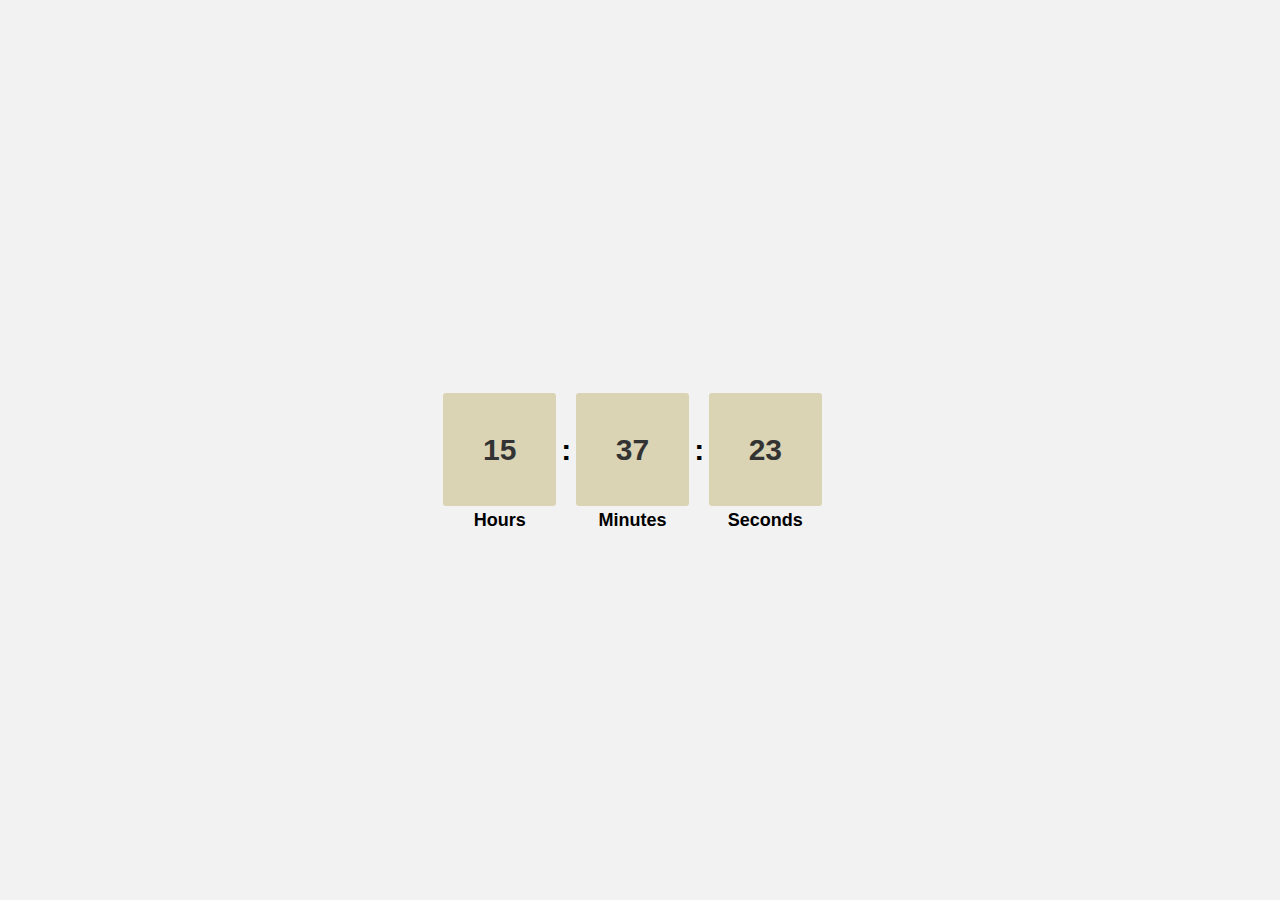
<file: clock/index.html>
<!DOCTYPE html>
<html lang="en">
<head>
    <meta charset="UTF-8">
    <meta name="viewport" content="width=device-width, initial-scale=1.0">
    <title>Clock</title>
    <link rel="stylesheet" href="style.css">
</head>
<body>
    <div id="clock">
        <span class="hours" data-hold="Hours"></span>
        <span class="minutes" data-hold="Minutes"></span>
        <span class="seconds" data-hold="Seconds"></span>
    </div>
    <script src="app.js"></script>
</body>
</html>
</file>
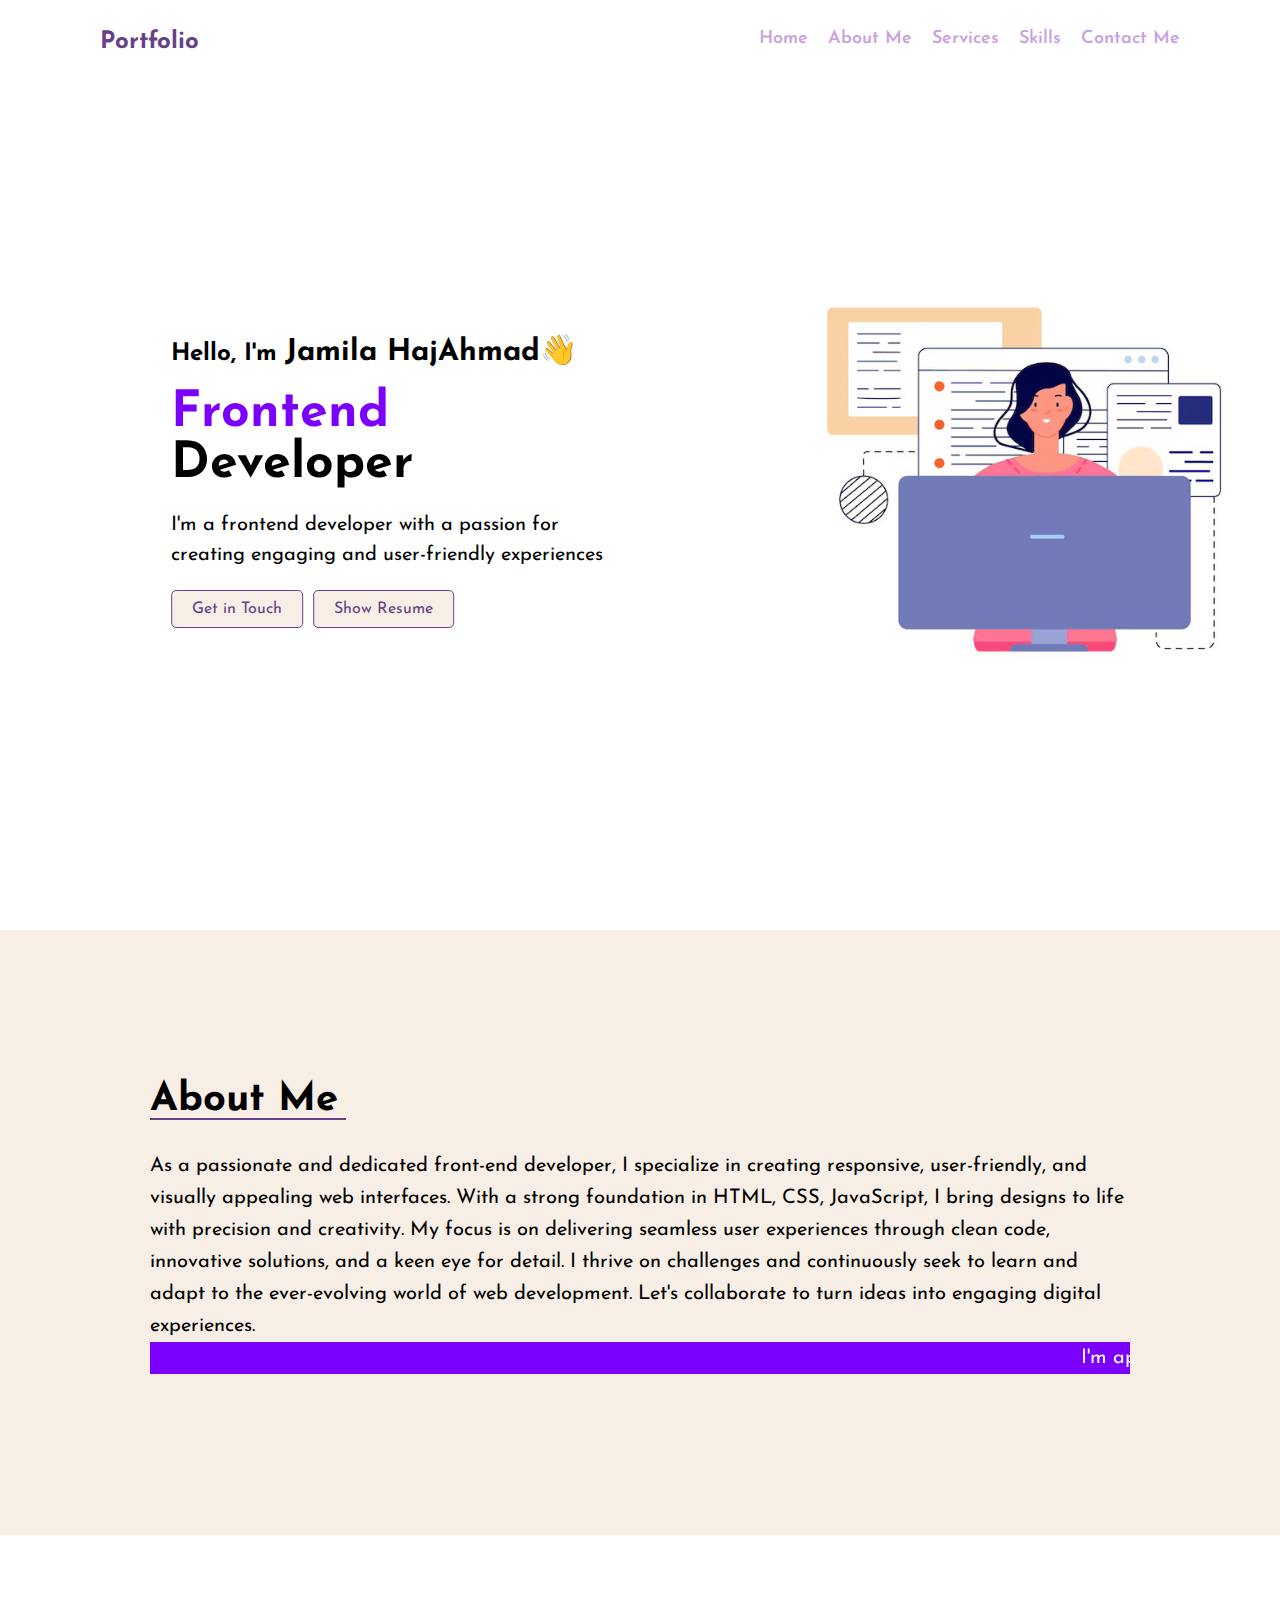
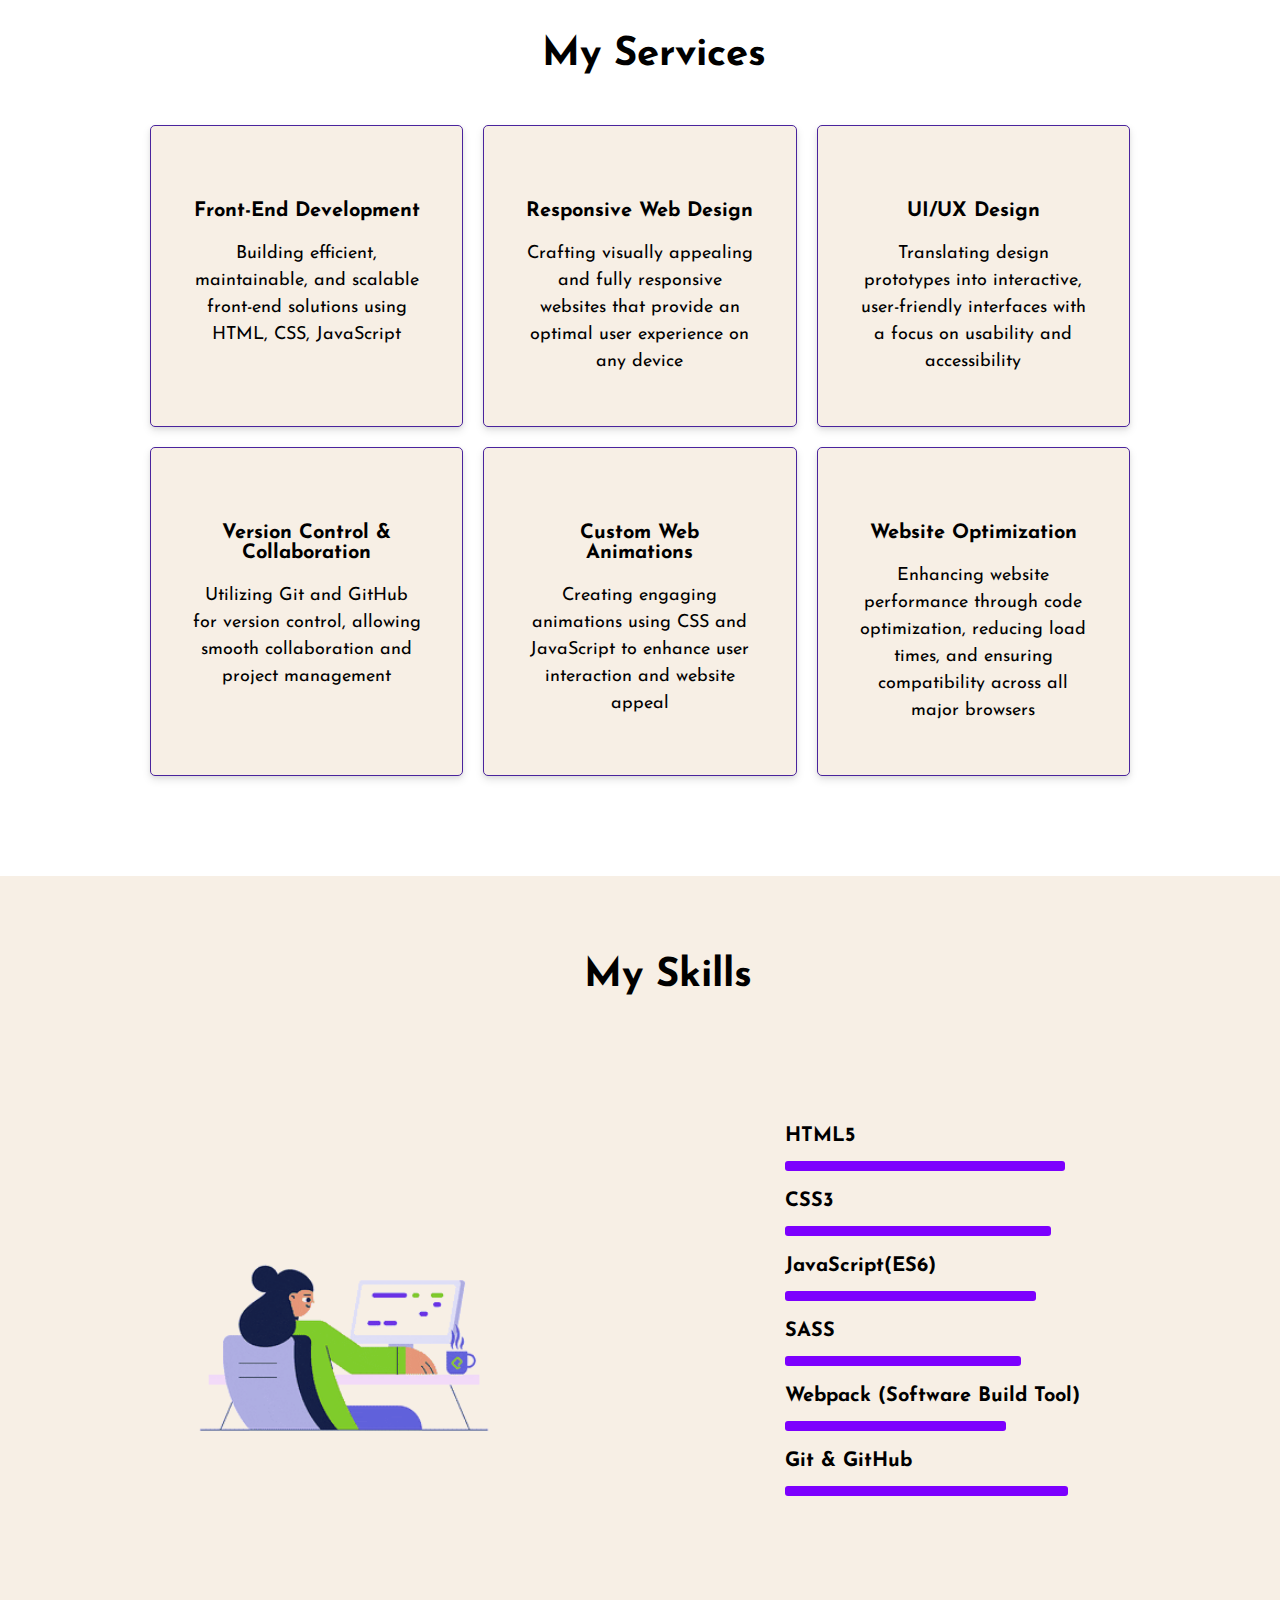
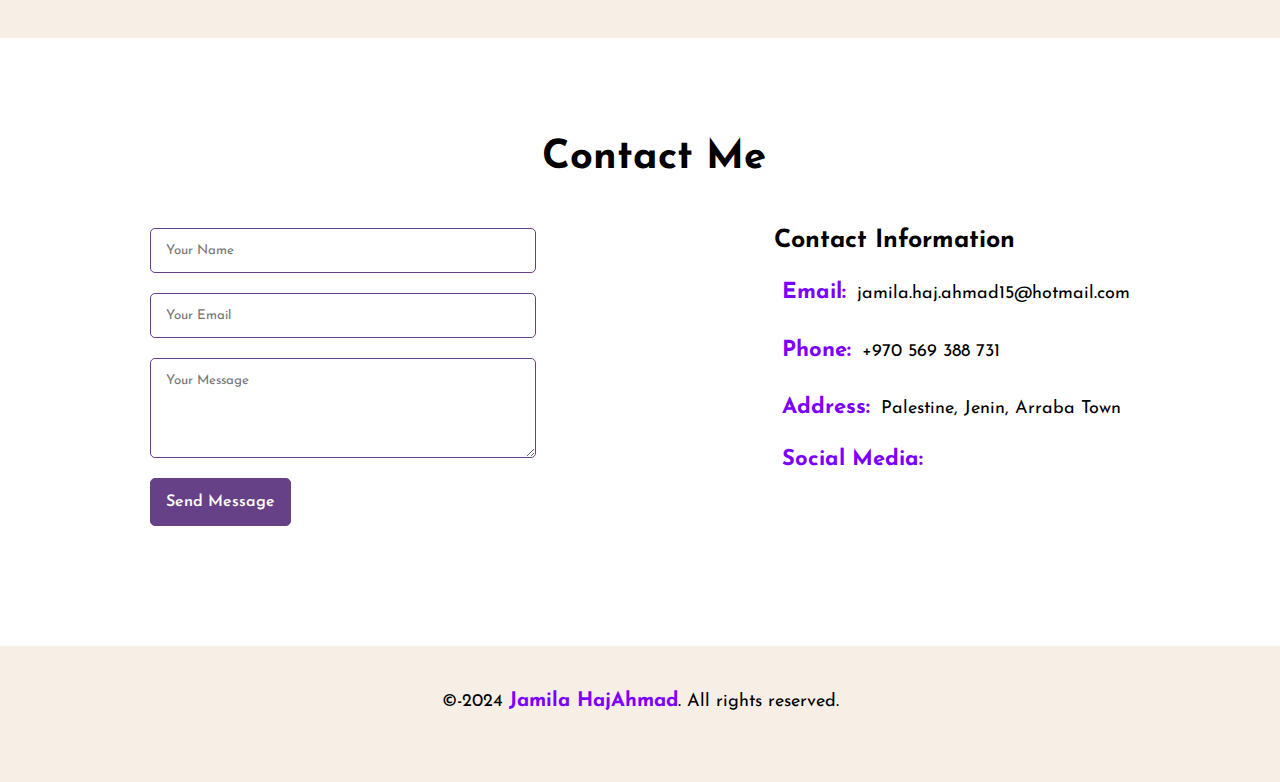
<file: portfolio/index.html>
<!DOCTYPE html>
<html lang="en">
<head>
    <meta charset="UTF-8">
    <meta name="viewport" content="width=device-width, initial-scale=1.0">
    <title>Portfolio</title>
    <link rel="stylesheet" href="style.css">
    <link rel="stylesheet" href="https://cdnjs.cloudflare.com/ajax/libs/font-awesome/6.6.0/css/all.min.css"
    integrity="sha512-Kc323vGBEqzTmouAECnVceyQqyqdsSiqLQISBL29aUW4U/M7pSPA/gEUZQqv1cwx4OnYxTxve5UMg5GT6L4JJg=="
    crossorigin="anonymous" referrerpolicy="no-referrer" />
</head>
<body>
    <!-- Home section -->
    <div class="hero" id="home">
        <h2 class="logo">Portfolio</h2>
        <nav>
            <ul>
                <li><a href="#home">Home</a></li>
                <li><a href="#about">About Me</a></li>
                <li><a href="#services">Services</a></li>
                <li><a href="#skills">Skills</a></li>
                <li><a href="#contact">Contact Me</a></li>
            </ul>
        </nav>
        <div class="content">
            <h2>Hello, I'm <span>Jamila HajAhmad👋</span></h2>
            <h1><span>Frontend</span> <br> Developer</h1>
            <p>I'm a frontend developer with a passion for <br> creating engaging and user-friendly experiences</p>
            <a href="#contact" class="btn">Get in Touch</a>
            <a href="https://flowcv.com/resume/6kt4g6h98v" target="_blank" class="btn">Show Resume</a>
        </div>
    </div>

    <!-- About Me section -->
    <div class="about" id="about">
        <h2>About Me</h2>
        <p>As a passionate and dedicated front-end developer, I specialize in creating responsive, user-friendly,
        and visually appealing web interfaces. With a strong foundation in HTML, CSS, JavaScript,
        I bring designs to life with precision and creativity. My focus is on delivering seamless user
        experiences through clean code, innovative solutions, and a keen eye for detail. I thrive on challenges
        and continuously seek to learn and adapt to the ever-evolving world of web development.
        Let's collaborate to turn ideas into engaging digital experiences.<br>
        <marquee width="100%" scrollamount="5" loop="-1" style="color:white;background-color: #7C00FE">
        I'm applying to this program to enhance my skills in creating visually appealing and user-friendly
        web applications, aligning with current industry demands.
        </marquee>
        </p>
    </div>

    <!-- Services section -->
    <div class="services" id="services">
        <h2>My Services</h2>
        <div class="content">
            <div class="service">
                <i class="fas fa-code"></i>
                <h3>Front-End Development</h3>
                <p>Building efficient, maintainable, and scalable front-end solutions using HTML, CSS, JavaScript</p>
            </div>
            <div class="service">
                <i class="fa-solid fa-mobile-screen"></i>
                <h3>Responsive Web Design</h3>
                <p>Crafting visually appealing and fully responsive websites that provide an optimal user experience on any device</p>
            </div>
            <div class="service">
                <i class="fas fa-paint-brush"></i>
                <h3>UI/UX Design</h3>
                <p>Translating design prototypes into interactive, user-friendly interfaces with a focus on usability and accessibility</p>
            </div>
            <div class="service">
                <i class="fa-brands fa-git-alt" style="font-size: 40px;"></i>
                <h3>Version Control & Collaboration</h3>
                <p>Utilizing Git and GitHub for version control, allowing smooth collaboration and project management</p>
            </div>
            <div class="service">
                <i class="fa-solid fa-wand-magic-sparkles"></i>
                <h3>Custom Web Animations</h3>
                <p>Creating engaging animations using CSS and JavaScript to enhance user interaction and website appeal</p>
            </div>
            <div class="service">
                <i class="fa-solid fa-award"></i>
                <h3>Website Optimization</h3>
                <p>Enhancing website performance through code optimization, reducing load times, and ensuring compatibility across all major browsers</p>
            </div>
        </div>
    </div>

    <!-- Skills section -->
    <div class="skills" id="skills">
        <div class="image-and-heading">
            <h2>My Skills</h2>
            <img src="./images/skills.gif" alt="" width="110%">
        </div>
        <div class="content">
            <div class="skill">
                <h3>HTML5</h3>
                <div class="progress">
                    <div class="progress-bar" style="width: 95%" data-skill="95%"></div>
                </div>
            </div>
            <div class="skill">
                <h3>CSS3</h3>
                <div class="progress">
                    <div class="progress-bar" style="width: 90%" data-skill="90%"></div>
                </div>
            </div>
            <div class="skill">
                <h3>JavaScript(ES6)</h3>
                <div class="progress">
                    <div class="progress-bar" style="width: 85%" data-skill="85%"></div>
                </div>
            </div>
            <div class="skill">
                <h3>SASS</h3>
                <div class="progress">
                    <div class="progress-bar" style="width: 80%" data-skill="80%"></div>
                </div>
            </div>
            <div class="skill">
                <h3>Webpack (Software Build Tool)</h3>
                <div class="progress">
                    <div class="progress-bar" style="width: 75%" data-skill="75%"></div>
                </div>
            </div>
            <div class="skill">
                <h3>Git & GitHub</h3>
                <div class="progress">
                    <div class="progress-bar" style="width: 96%" data-skill="96%"></div>
                </div>
            </div>
        </div>
    </div>

    <!-- Contact Me section -->
    <div class="contact" id="contact">
        <h2>Contact Me</h2>
        <div class="content">
            <form>
                <input type="text" name="name" placeholder="Your Name" required>
                <input type="email" name="email" placeholder="Your Email" required>
                <textarea name="message" placeholder="Your Message" required></textarea>
                <input type="submit" value="Send Message">
            </form>
            <div class="contact-info">
                <h3>Contact Information</h3>
                <p><i class="fa-solid fa-envelope"></i><span>Email:</span> jamila.haj.ahmad15@hotmail.com</p>
                <p><i class="fa-solid fa-phone-volume"></i><span>Phone:</span> +970 569 388 731</p>
                <p><i class="fa-solid fa-location-dot"></i><span>Address:</span> Palestine, Jenin, Arraba Town</p>
                <div class="social"><i class="fa-solid fa-hashtag"></i><span>Social Media:</span><br>
                    <a href="https://www.facebook.com"><i class="fab fa-facebook"></i></a>
                    <a href="https://x.com"><i class="fab fa-x-twitter"></i></a>
                    <a href="https://www.instagram.com"><i class="fab fa-instagram"></i></a>
                </div>
            </div>
        </div>
    </div>

    <!-- Footer section -->
    <footer>
        <p>&copy;-2024 <span>Jamila HajAhmad</span>. All rights reserved.</p>
        <div class="social">
            <a href="https://www.linkedin.com/in/jamila-hajahmad"><i class="fa-brands fa-linkedin"></i></a>
            <a href="https://github.com/JamilaHajAhmad"><i class="fa-brands fa-github"></i></a>
        </div>
    </footer>
</body>
</html>
</file>
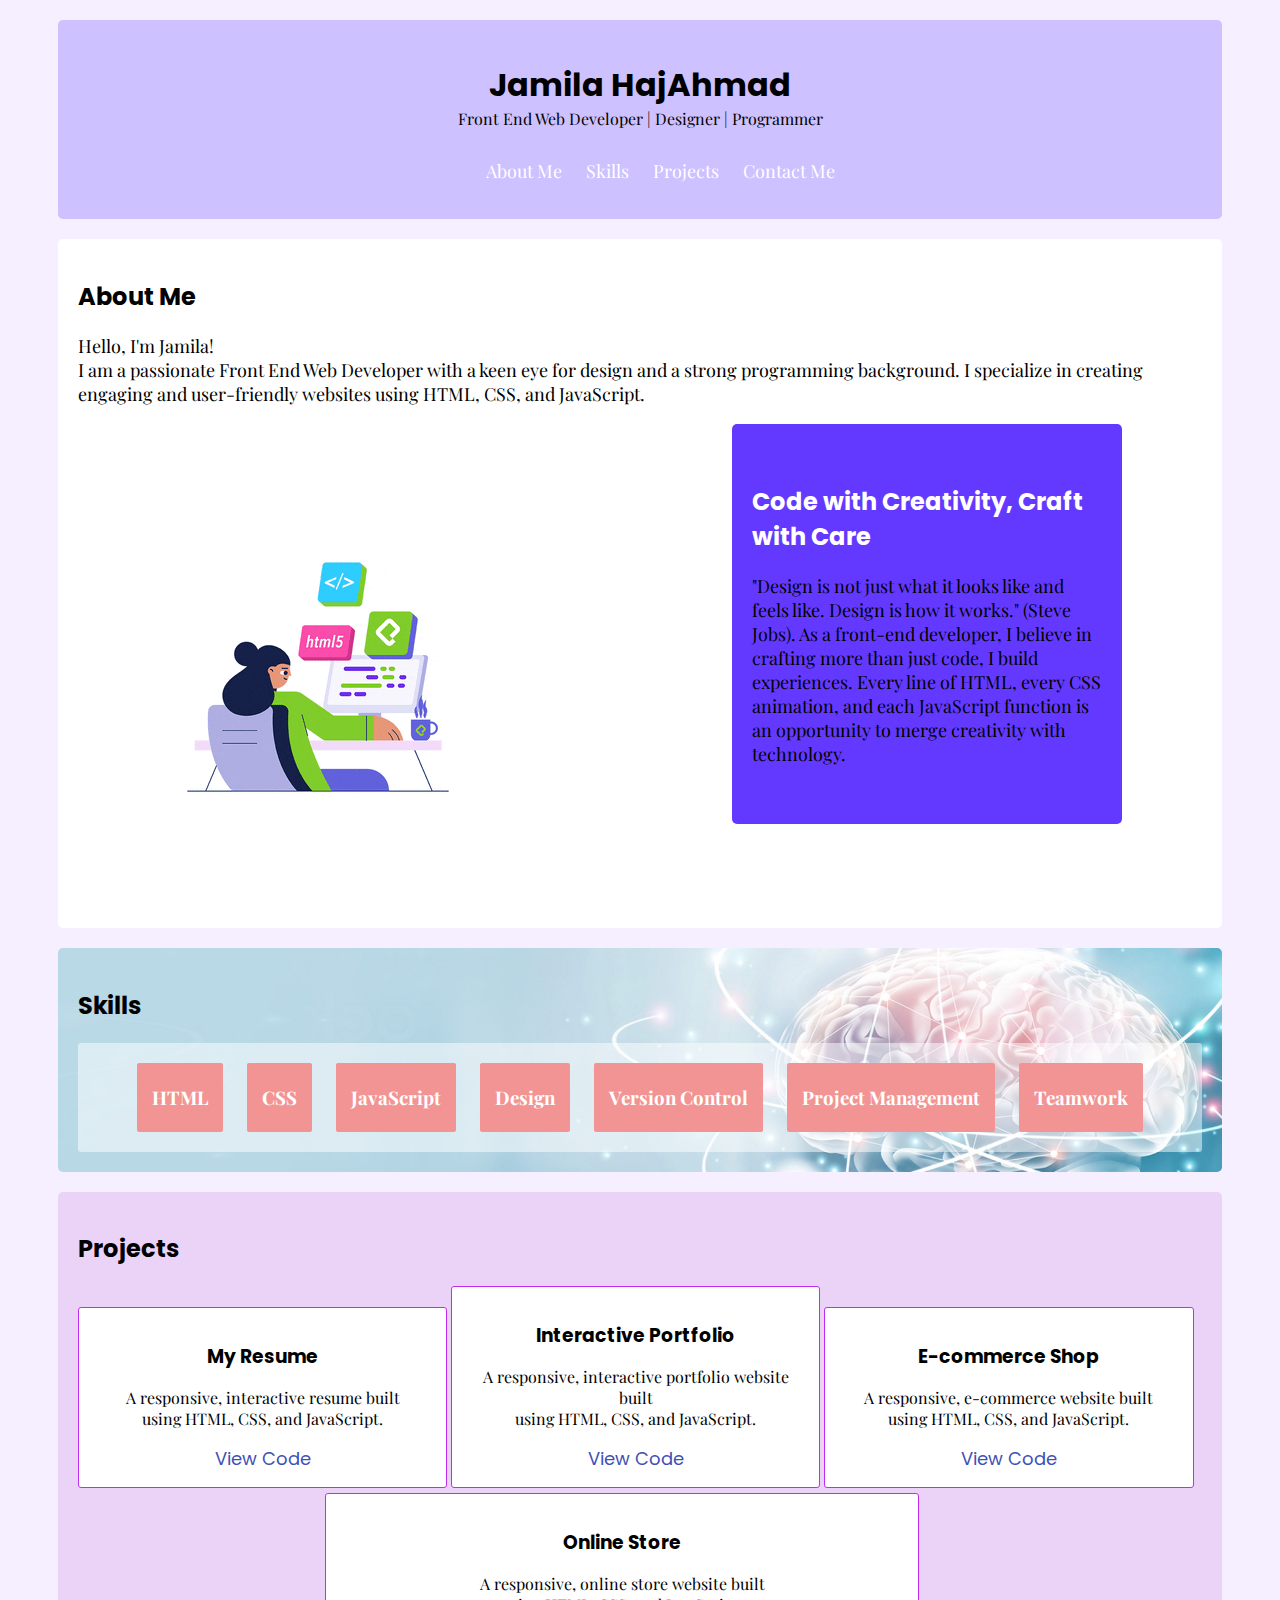
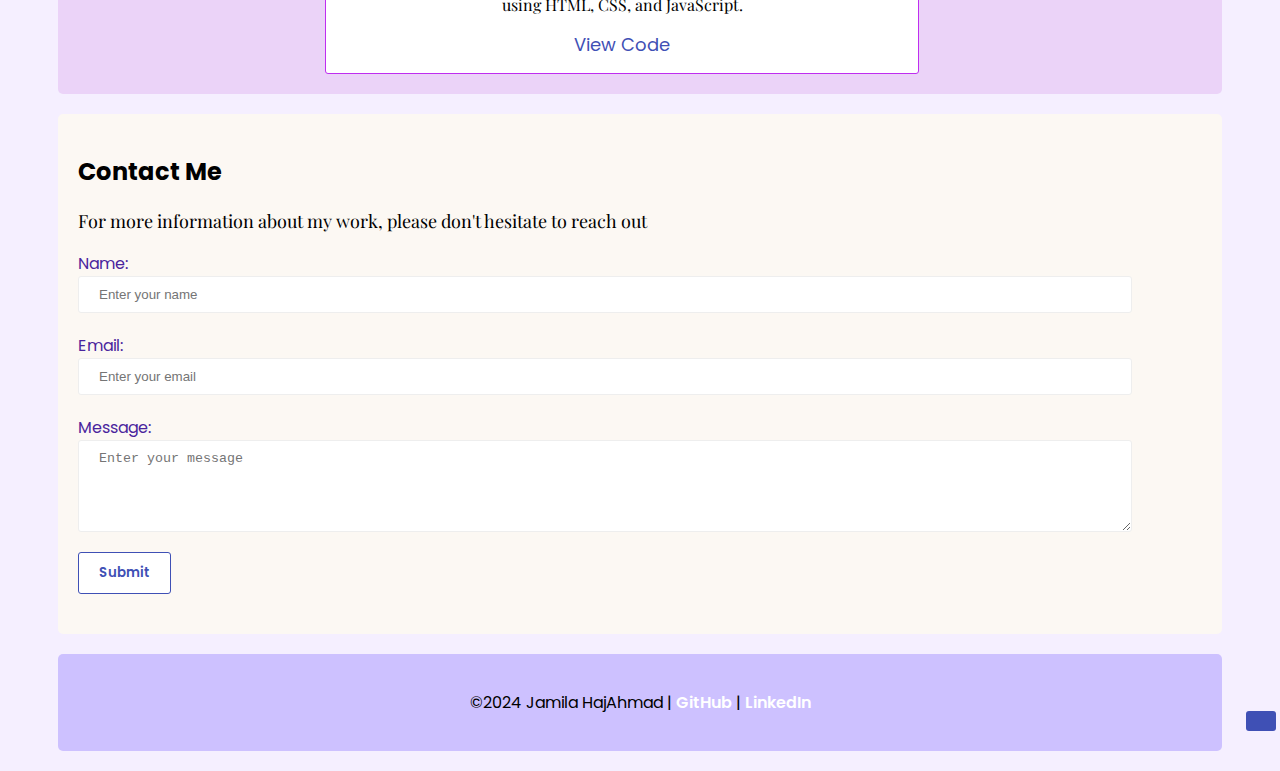
<file: Second Task- CSS/index.html>
<!DOCTYPE html>
<html lang="en">
<head>
    <meta charset="UTF-8">
    <meta name="viewport" content="width=device-width, initial-scale=1.0">
    <title>Portfolio</title>
    <link rel="stylesheet" href="style.css">
    <link rel="stylesheet" href="https://cdnjs.cloudflare.com/ajax/libs/font-awesome/6.6.0/css/all.min.css" integrity="sha512-Kc323vGBEqzTmouAECnVceyQqyqdsSiqLQISBL29aUW4U/M7pSPA/gEUZQqv1cwx4OnYxTxve5UMg5GT6L4JJg==" crossorigin="anonymous" referrerpolicy="no-referrer" />
</head>
<body>
    <header>
        <h1>Jamila HajAhmad</h1>
        <p>Front End Web Developer | Designer | Programmer</p>
        <nav>
            <ul>
                <li><a href="#home">About Me</a></li>
                <li><a href="#about">Skills</a></li>
                <li><a href="#services">Projects</a></li>
                <li><a href="#contact">Contact Me</a></li>
            </ul>
        </nav>
    </header>

    <section id="about">
        <h2>About Me</h2>
        <p>Hello, I'm Jamila! <br> I am a passionate Front End Web Developer with a keen eye for design and a strong programming background. I specialize in creating engaging and user-friendly websites using HTML, CSS, and JavaScript.</p>
        <div class="card">
            <h2>Code with Creativity, Craft with Care</h2>
            <p>"Design is not just what it looks like and feels like. Design is how it works." (Steve Jobs).
            As a front-end developer, I believe in crafting more than just code, I build experiences. Every line of HTML,
            every CSS animation, and each JavaScript function is an opportunity to merge creativity with technology.
            </p>
        </div>
        <img src="about-me.gif">
    </section>

    <section id="skills">
        <h2>Skills</h2>
        <div class="skills">
            <div>
                <h3>HTML</h3>
            </div>
            <div>
                <h3>CSS</h3>
            </div>
            <div>
                <h3>JavaScript</h3>
            </div>
            <div>
                <h3>Design</h3>
            </div>
            <div>
                <h3>Version Control</h3>
            </div>
            <div>
                <h3>Project Management</h3>
            </div>
            <div>
                <h3>Teamwork</h3>
            </div>
        </div>
    </section>

    <section id="projects">
        <h2>Projects</h2>
        <div class="projects">
            <div>
                <h3>My Resume</h3>
                <p>A responsive, interactive resume built <br> using HTML, CSS, and JavaScript.</p>
                <a href="#">View Code</a>
            </div>
            <div>
                <h3>Interactive Portfolio</h3>
                <p>A responsive, interactive portfolio website built <br> using HTML, CSS, and JavaScript.</p>
                <a href="#">View Code</a>
            </div>
            <div>
                <h3>E-commerce Shop</h3>
                <p>A responsive, e-commerce website built <br> using HTML, CSS, and JavaScript.</p>
                <a href="#">View Code</a>
            </div>
            <div>
                <h3>Online Store</h3>
                <p>A responsive, online store website built <br> using HTML, CSS, and JavaScript.</p>
                <a href="#">View Code</a>
            </div>
    </section>

    <section id="contact">
        <h2>Contact Me</h2>
        <p>For more information about my work, please don't hesitate to reach out</p>
        <form>
            <label for="name">Name:</label>
            <input id="name" type="text" placeholder="Enter your name" required>
            <label for="email">Email:</label>
            <input id="email" type="email" placeholder="Enter your email" required>
            <label for="message">Message:</label>
            <textarea id="message" placeholder="Enter your message" required></textarea>
            <input type="submit" value="Submit">
        </form>
    </section>

    <footer id="footer">
        <p>&copy;2024 Jamila HajAhmad | <a href="#">GitHub</a> | <a href="#">LinkedIn</a></p>
        <div id="up">
            <a href="#about">
                <i class="fas fa-arrow-up"></i>
            </a>
        </div>
    </footer>
</body>
</html>
</file>
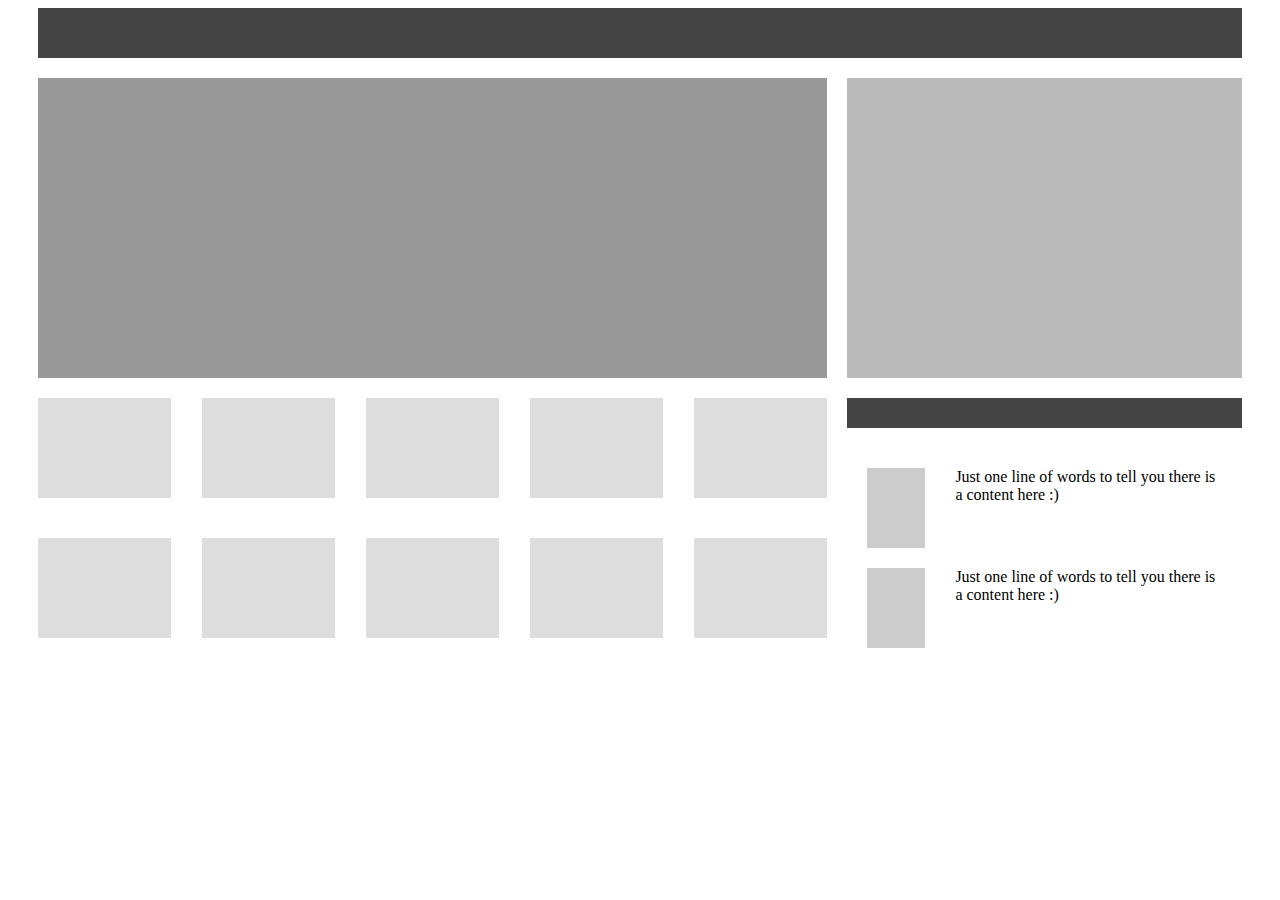
<file: Third Task- CSS/index.html>
<!DOCTYPE html>
<html lang="en">
<head>
    <meta charset="UTF-8">
    <meta name="viewport" content="width=device-width, initial-scale=1.0">
    <title>Flexbox</title>
    <link rel="stylesheet" href="style.css">
</head>
<body>
    <div class="header"></div>
    <div class="parent">
        <div class="left">
            <div class="content"></div>
            <div class="grid">
                <div class="row">
                    <div class="item"></div>
                    <div class="item"></div>
                    <div class="item"></div>
                    <div class="item"></div>
                    <div class="item"></div>
                </div>
                <div class="row">
                    <div class="item"></div>
                    <div class="item"></div>
                    <div class="item"></div>
                    <div class="item"></div>
                    <div class="item"></div>
                </div>
            </div>
        </div>
        <div class="right">
            <div class="top"></div>
            <div class="hr"></div>
            <div class="bottom">
                <div class="first">
                    <div class="square"></div>
                    <div class="content1">Just one line of words to tell you there is a content here :)</div>
                </div>
                <div class="second">
                    <div class="square"></div>
                    <div class="content1">Just one line of words to tell you there is a content here :)</div>
                </div>
            </div>
        </div>
    </div>
</body>
</html>
</file>
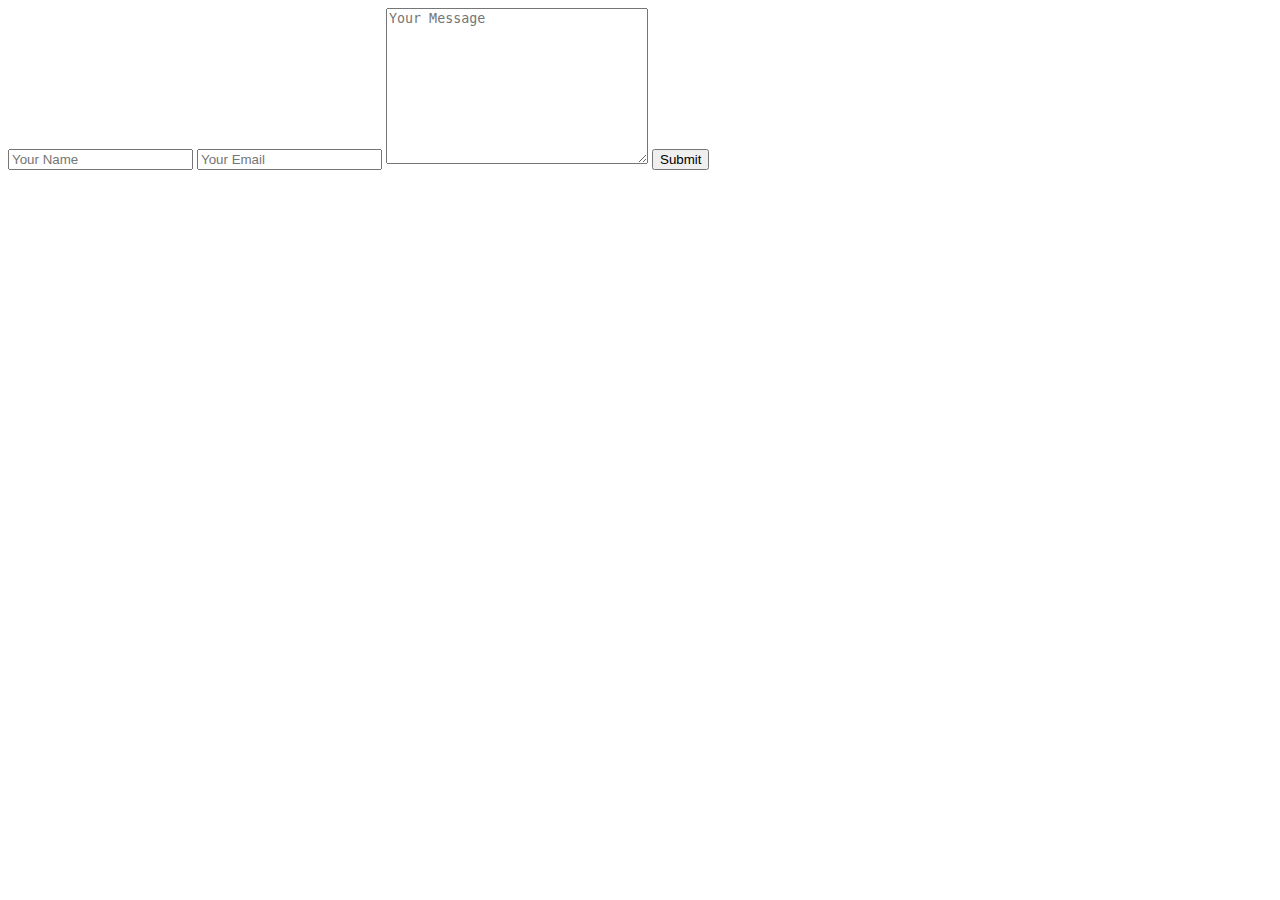
<file: First Task- HTML/contact-me.html>
<!DOCTYPE html>
<html lang="en">
<head>
    <meta charset="UTF-8">
    <meta name="viewport" content="width=device-width, initial-scale=1.0">
    <title>Document</title>
</head>
<body>
    <!-- Form to send me messages from visitors -->
    <form action="">
        <input type="text" name="" id="" placeholder="Your Name"> <!-- Name input field -->
        <input type="email" name="" id="" placeholder="Your Email"> <!-- Email input field -->
        <textarea name="" id="" cols="30" rows="10" placeholder="Your Message"></textarea> <!-- Textarea input field -->
        <input type="submit" value="Submit"> <!-- Submit button -->
    </form>
</body>
</html>
</file>
<file: clock/style.css>
* {
    padding: 0;
    margin: 0;
    box-sizing: border-box;
    font-family: 'Montserrat', sans-serif;
}

body {
    background-color: #f2f2f2;
}

#clock {
    position: absolute;
    top: 50%;
    left: 50%;
    transform: translate(-50%,-50%);
    -webkit-transform: translate(-50%,-50%);
    -moz-transform: translate(-50%,-50%);
    -ms-transform: translate(-50%,-50%);
    -o-transform: translate(-50%,-50%);
}

#clock span {
    font-size: 30px;
    font-weight: bold;
    color: #333;
    text-align: center;
    margin-right: 15px;
    padding: 40px;
    border-radius: 3px;
    -webkit-border-radius: 3px;
    -moz-border-radius: 3px;
    -ms-border-radius: 3px;
    -o-border-radius: 3px;
    background-color: #DAD4B5;
    position: relative;
}

#clock span::after {
    content: attr(data-hold);
    position: absolute;
    left: 50%;
    bottom: -25px;
    color: black;
    font-size: 18px;
    text-align: center;
    transform: translateX(-50%);
    -webkit-transform: translateX(-50%);
    -moz-transform: translateX(-50%);
    -ms-transform: translateX(-50%);
    -o-transform: translateX(-50%);
}

#clock span:first-of-type::before,
#clock span:nth-of-type(2)::before {
    content: ":";
    color: black;
    font-size: 30px;
    position: absolute;
    right: -15px;
}
</file>
<file: portfolio/style.css>
@import url('https://fonts.googleapis.com/css2?family=Josefin+Sans:ital,wght@0,100..700;1,100..700&family=Poppins:wght@400;600&family=Titan+One&display=swap');

* {
    margin: 0;
    padding: 0;
    box-sizing: border-box;
    font-family: "Josefin Sans", sans-serif;
}

html {
    scroll-behavior: smooth;
}

.hero {
    background-image: url('./images/background.jpg');
    background-size: 40%;
    background-repeat: no-repeat;
    background-position: right center;
    height: 100vh;
    width: 100%;
    position: relative;
    margin-top: 30px;
}

nav, .logo {
    position: absolute;
    right: 100px;
}

.logo {
    left: 100px;
    color: #674188;
}

nav ul {
    display: flex;
    align-items: center;
    list-style: none;
}

nav ul li {
    margin-left: 20px;
}

nav ul li a {
    text-decoration: none;
    color: #C8A1E0;
    font-weight: 600;
    font-size: 18px;
    position: relative;
}

nav ul li a::after {
    content: "";
    position: absolute;
    width: 0;
    height: 0;
    background-color: #674188;
    transition: 0.5s;
    -webkit-transition: 0.5s;
    -moz-transition: 0.5s;
    -ms-transition: 0.5s;
    -o-transition: 0.5s;
    bottom: 0;
    left: 0;
}

nav ul li a:hover::after {
    width: 100%;
    height: 2px;
}

.hero .content {
    position: absolute;
    top: 50%;
    left: 10%;
    transform: translate(10%,-50%);
    text-align: center;
    -webkit-transform: translate(10%,-50%);
    -moz-transform: translate(10%,-50%);
    -ms-transform: translate(10%,-50%);
    -o-transform: translate(10%,-50%);
    text-align: left;
}

.hero .content h2 {
    margin-bottom: 20px;
}

.hero .content h2 span {
    font-size: 30px;
}

.hero .content h1 {
    font-size: 50px;
    margin-bottom: 20px;
}

.hero .content h1 span {
    color: #7C00FE;
}

.hero .content p {
    font-size: 20px;
    line-height: 1.5;
    margin-bottom: 20px;
}

.hero .content a {
    display: inline-block;
    padding: 10px 20px;
    background-color: #F7EFE5;
    color: #674188;
    text-decoration: none;
    border-radius: 5px;
    transition: 0.5s;
    -webkit-transition: 0.5s;
    -moz-transition: 0.5s;
    -ms-transition: 0.5s;
    -o-transition: 0.5s;
    border: 1px solid #674188;
    margin-right: 5px;
}

.hero .content a:hover {
    background-color: #674188;
    color: #F7EFE5;
    border: 1px solid #F7EFE5;
}

.about {
    padding: 150px;
    background-color: #F7EFE5;
}

.about h2 {
    font-size: 40px;
    position: relative;
    margin-bottom: 30px;
}

.about h2::after {
    content: "";
    position: absolute;
    width: 20%;
    height: 2px;
    background-color: #674188;
    transition: 0.5s;
    -webkit-transition: 0.5s;
    -moz-transition: 0.5s;
    -ms-transition: 0.5s;
    -o-transition: 0.5s;
    bottom: 0;
    left: 0;
}

.about h2:hover::after {
    width: 30%;
}

.about p {
    font-size: 20px;
    line-height: 1.6;
}

.services {
    padding: 100px 150px;
}

.services .content {
    display: grid;
    grid-template-columns: repeat(auto-fit, minmax(300px, 1fr));
    gap: 20px;
}

.services h2 {
    font-size: 40px;
    position: relative;
    margin-bottom: 50px;
    right: -40%;
    width: fit-content;
}

.services h2::after {
    content: "";
    position: absolute;
    width: 0;
    height: 0;
    background-color: #674188;
    transition: 0.5s;
    -webkit-transition: 0.5s;
    -moz-transition: 0.5s;
    -ms-transition: 0.5s;
    -o-transition: 0.5s;
    bottom: 0;
    left: 0;
}

.services h2:hover::after {
    width: 100%;
    height: 2px;
}

.services .content .service {
    padding: 50px 40px;
    background-color: #F7EFE5;
    border-radius: 5px;
    -webkit-border-radius: 5px;
    -moz-border-radius: 5px;
    -ms-border-radius: 5px;
    -o-border-radius: 5px;
    position: relative;
    box-shadow: 0 4px 8px rgba(0, 0, 0, 0.1), 0 2px 4px rgba(0, 0, 0, 0.06);
    transition: 0.7s;
    -webkit-transition: 0.7s;
    -moz-transition: 0.7s;
    -ms-transition: 0.7s;
    -o-transition: 0.7s;
    border: 1px solid #4A249D;
}

.services .content .service:hover {
    box-shadow: 0 8px 16px rgba(0, 0, 0, 0.2), 0 4px 8px rgba(0, 0, 0, 0.12);
    transform: translateY(-8px);
    -webkit-transform: translateY(-8px);
    -moz-transform: translateY(-8px);
    -ms-transform: translateY(-8px);
    -o-transform: translateY(-8px);
}

.services .content .service i {
    font-size: 30px;
    color: #4A249D;
    position: absolute;
    right: 45%;
    top: 10%;
}


.services .content .service h3 {
    font-size: 20px;
    margin-bottom: 20px;
    text-align: center;
    margin-top: 25px;
}

.services .content .service p {
    text-align: center;
    font-size: 18px;
    line-height: 1.5;
}

.skills {
    padding: 80px;
    background-color: #F7EFE5;
    display: flex;
    justify-content: space-between;
    position: relative;
}

.skills h2 {
    font-size: 40px;
    position: relative;
    margin-bottom: 30px;
    right: -105%;
    width: fit-content;
}

.skills h2::after {
    content: "";
    position: absolute;
    width: 0;
    height: 0;
    background-color: #674188;
    transition: 0.5s;
    -webkit-transition: 0.5s;
    -moz-transition: 0.5s;
    -ms-transition: 0.5s;
    -o-transition: 0.5s;
    bottom: 0;
    left: 0;
}

.skills h2:hover::after {
    width: 100%;
    height: 2px;
}

.skills .content {
    position: absolute;
    right: 200px;
    top: 250px;
}

.skills .content .skill {
    margin-bottom: 20px;
}

.skills .content .skill h3 {
    font-size: 20px;
    margin-bottom: 15px;
}

.skills .content .progress .progress-bar {
    height: 10px;
    background-color: #7C00FE;
    margin-top: 5px;
    border-radius: 3px;
}

.skills .content .progress .progress-bar::after {
    content: attr(data-skill);
    position: absolute;
    right: 10px;
    top: -25px;
    padding: 4px 6px;
    background-color: black;
    color: white;
    font-size: 15px;
    font-weight: 600;
    border-radius: 3px;
    -webkit-border-radius: 3px;
    -moz-border-radius: 3px;
    -ms-border-radius: 3px;
    -o-border-radius: 3px;
    transition: 0.5s;
    -webkit-transition: 0.5s;
    -moz-transition: 0.5s;
    -ms-transition: 0.5s;
    -o-transition: 0.5s;
    opacity: 0;
}

.skills .content .progress .progress-bar:hover::after {
    opacity: 1;
    top: -35px;
}

.contact {
    padding: 100px 150px;
}

.contact h2 {
    font-size: 40px;
    position: relative;
    margin-bottom: 50px;
    right: -40%;
    width: fit-content;
}

.contact .content {
    display: flex;
    justify-content: space-between;
}

.contact .content form {
    display: flex;
    flex-direction: column;
}

.contact .content form input,
.contact .content form textarea {
    width: 200%;
    padding: 15px;
    display: inline-block;
    margin-bottom: 20px;
    border: 1px solid #674188;
    border-radius: 5px;
    -webkit-border-radius: 5px;
    -moz-border-radius: 5px;
    -ms-border-radius: 5px;
    -o-border-radius: 5px;
    caret-color: #7C00FE;
    outline: none;
}

.contact .content form textarea {
    height: 100px;
}

.contact .content input[type="submit"] {
    width: fit-content;
    font-weight: 600;
    font-size: 16px;
    background-color: #674188;
    color: white;
    cursor: pointer;
    transition: 0.5s;
    -webkit-transition: 0.5s;
    -moz-transition: 0.5s;
    -ms-transition: 0.5s;
    -o-transition: 0.5s;
}

.contact .content input[type="submit"]:hover {
    background-color: #F7EFE5;
    border-color: #F7EFE5;
    color: #674188;
}

.contact .content .contact-info h3 {
    font-size: 25px;
    margin-bottom: 20px;
}

.contact .content .contact-info p {
    margin-bottom: 20px;
    font-size: 18px;
    line-height: 1.5;
}

.contact .content .contact-info p span,
.contact .content .contact-info .social span {
    color: #7C00FE;
    font-weight: 700;
    font-size: 22px;
    margin-right: 5px;
    margin-left: 8px;
}

.contact .content .contact-info p i,
.contact .content .contact-info .social i {
    font-size: 25px;
    color: #FFB4C2;
}

.contact .content .contact-info .social {
    position: relative;
}

.contact .content .contact-info .social span {
    display: inline-block;
    margin-bottom: 15px;
}

.contact .content .contact-info .social a {
    position: absolute;
}

.contact .content .contact-info .social a i {
    font-size: 30px;
}

.contact .content .contact-info .social a:first-of-type {
    left: 100px;
}

.contact .content .contact-info .social a:first-of-type i {
    color: #1877f2;
}

.contact .content .contact-info .social a:nth-of-type(2) {
    left: 150px;
}

.contact .content .contact-info .social a:nth-of-type(2) i {
    color: #14171a;
}

.contact .content .contact-info .social a:last-of-type {
    left: 200px;
}

.contact .content .contact-info .social a:last-of-type i {
    background: linear-gradient(
        to right,
        #833ab4,#fd1d1d,#fcb045
    );
    -webkit-background-clip: text;
    -webkit-text-fill-color: transparent;
}

footer {
    padding: 40px 0;
    background-color: #F7EFE5;
    text-align: center;
}

footer p {
    font-size: 18px;
    line-height: 1.5;
    margin-bottom: 10px;
}

footer p span {
    color: #7C00FE;
    font-weight: 700;
    font-size: 20px;
}

footer .social a {
    display: inline-block;
    margin-right: 5px;
}

footer .social a i {
    font-size: 30px;
}

footer .social a:first-of-type {
    color: #0072b1;
}

footer .social a:last-of-type {
    color: black;
}
</file>
<file: Second Task- CSS/style.css>
@import url('https://fonts.googleapis.com/css2?family=Poppins:ital,wght@0,100;0,200;0,300;0,400;0,500;0,600;0,700;0,800;0,900;1,100;1,200;1,300;1,400;1,500;1,600;1,700;1,800;1,900&display=swap');
@import url('https://fonts.googleapis.com/css2?family=Playfair+Display:ital,wght@0,400..900;1,400..900&family=Poppins:ital,wght@0,100;0,200;0,300;0,400;0,500;0,600;0,700;0,800;0,900;1,100;1,200;1,300;1,400;1,500;1,600;1,700;1,800;1,900&display=swap');

body {
    background-color: #F5EFFF;
}

header {
    text-align: center;
    padding: 20px;
    margin: 20px 50px;
    background-color: #CDC1FF;
    border-radius: 5px;
    -webkit-border-radius: 5px;
    -moz-border-radius: 5px;
    -ms-border-radius: 5px;
    -o-border-radius: 5px;
}

header h1 {
    font-family: "Poppins", system-ui;
    margin-bottom: -17px;
    padding-bottom: 0;
}

header p {
    font-family: "Playfair Display", system-ui;
    margin-bottom: 30px;
}

header ul {
    list-style: none;
}

header ul li {
    display: inline-block;
    margin: 0 10px;

}

header ul li a {
    text-decoration: none;
    font-family: "Playfair Display", system-ui;
    font-size: 18px;
    color: white;
}

header ul li a:hover {
    color: #BF2EF0;
}

#about {
    padding: 20px;
    margin: 20px 50px;
    background-color: white;
    border-radius: 5px;
    -webkit-border-radius: 5px;
    -moz-border-radius: 5px;
    -ms-border-radius: 5px;
    -o-border-radius: 5px;
    position: relative;
}

#about h2 {
    font-family: "Poppins", system-ui;
}

#about p {
    font-family: "Playfair Display", system-ui;
    font-size: 18px;
}

#about .card {
    width: 350px;
    height: fit-content;
    padding: 40px 20px;
    border-radius: 5px;
    -webkit-border-radius: 5px;
    -moz-border-radius: 5px;
    -ms-border-radius: 5px;
    -o-border-radius: 5px;
    background-color: #6439FF;
    position: absolute;
    right: 100px;

}

#about .card h2 {
    color: white;
}

#skills {
    padding: 20px;
    margin: 20px 50px;
    background-image: url(background-skills.jpg);
    background-size: cover;
    background-position: center;
    background-repeat: no-repeat;
    border-radius: 5px;
    -webkit-border-radius: 5px;
    -moz-border-radius: 5px;
    -ms-border-radius: 5px;
    -o-border-radius: 5px;
}

#skills h2 {
    font-family: "Poppins", system-ui;
}

#skills .skills {
    text-align: center;
    background-color: rgba(255,255,255,0.5);
    border-radius: 3px;
    -webkit-border-radius: 3px;
    -moz-border-radius: 3px;
    -ms-border-radius: 3px;
    -o-border-radius: 3px;
    padding: 20px;
}

#skills .skills div {
    display: inline-block;
    margin: 0 10px;
    border-radius: 2px;
    -webkit-border-radius: 2px;
    -moz-border-radius: 2px;
    -ms-border-radius: 2px;
    -o-border-radius: 2px;
    background-color: #f39494;
    width: fit-content;
    padding: 3px 15px;
    color: white;
    cursor: pointer;
    position: relative;
    font-family: "Playfair Display", system-ui;
}

#skills .skills div:hover {
    background-color: #e36565;
    top: -5px;
}

#projects {
    padding: 20px;
    margin: 20px 50px;
    background-color: #EBD3F8;
    border-radius: 5px;
    -webkit-border-radius: 5px;
    -moz-border-radius: 5px;
    -ms-border-radius: 5px;
    -o-border-radius: 5px;
}

#projects h2 {
    font-family: "Poppins", system-ui;
}

#projects .projects {
    position: relative;
}

#projects .projects div {
    text-align: center;
    background-color: white;
    width: 30%;
    padding: 15px;
    border-radius: 3px;
    -webkit-border-radius: 3px;
    -moz-border-radius: 3px;
    -ms-border-radius: 3px;
    -o-border-radius: 3px;
    border: 1px solid #BF2EF0;
    display: inline-block;
}

#projects .projects div:nth-of-type(4) {
    width: 50%;
    margin-left: 22%;
    margin-top: 5px;
}

#projects .projects div h3 {
    font-family: "Poppins", system-ui;
    margin-bottom: 10px;
}

#projects .projects div p {
    font-family: "Playfair Display", system-ui;
    font-size: 16px;
}

#projects .projects div a {
    font-family: "Poppins", system-ui;
    margin-bottom: 10px;
    color: #3F50B5;
    text-decoration: none;
    font-size: 18px;
}

#projects .projects div a:hover {
    color: #88D66C;
}

#contact {
    padding: 20px;
    margin: 20px 50px;
    background-color: #FCF8F3;
    border-radius: 5px;
    -webkit-border-radius: 5px;
    -moz-border-radius: 5px;
    -ms-border-radius: 5px;
    -o-border-radius: 5px;
}

#contact h2 {
    font-family: "Poppins", system-ui;
}

#contact p {
    font-family: "Playfair Display", system-ui;
    font-size: 18px;
}

#contact form label {
    font-family: "Poppins", system-ui;
    margin-bottom: 10px;
    font-size: 16px;
    color: #4A249D;
}

#contact form input {
    display: block;
    margin-bottom: 20px;
    width: 90%;
    padding: 10px 20px;
    outline: none;
    border: 1px solid #eee;
    border-radius: 3px;
    -webkit-border-radius: 3px;
    -moz-border-radius: 3px;
    -ms-border-radius: 3px;
    -o-border-radius: 3px;
}

#contact form input:focus {
    border: 1px solid #3F50B5;
}

#contact form textarea {
    display: block;
    margin-bottom: 20px;
    width: 90%;
    padding: 10px 20px 50px;
    outline: none;
    border-radius: 3px;
    -webkit-border-radius: 3px;
    -moz-border-radius: 3px;
    -ms-border-radius: 3px;
    -o-border-radius: 3px;
    border: 1px solid #eee;
}

#contact form textarea:focus {
    border: 1px solid #3F50B5;
}

#contact form input[type="submit"] {
    background-color: white;
    color: #3F50B5;
    border: none;
    padding: 10px 20px;
    font-family: "Poppins", system-ui;
    cursor: pointer;
    width: fit-content;
    border-radius: 3px;
    -webkit-border-radius: 3px;
    -moz-border-radius: 3px;
    -ms-border-radius: 3px;
    -o-border-radius: 3px;
    font-weight: 600;
    border: 1px solid #3F50B5;
}

#contact form input[type="submit"]:hover {
    background-color: #2F39A8;
    color: white;
}

#footer {
    padding: 20px;
    margin: 20px 50px;
    background-color: #CDC1FF;
    border-radius: 5px;
    -webkit-border-radius: 5px;
    -moz-border-radius: 5px;
    -ms-border-radius: 5px;
    -o-border-radius: 5px;
    text-align: center;
    position: relative;
}

#footer p {
    font-family: "Poppins", system-ui;
}

#footer p a {
    color: white;
    text-decoration: none;
    font-size: 16px;
    font-weight: 600;
}

#footer p a:hover {
    color: #BF2EF0;
}

#up {
    position: absolute;
    right: -54px;
    bottom: 20px;
    padding: 10px 15px;
    border-radius: 3px;
    -webkit-border-radius: 3px;
    -moz-border-radius: 3px;
    -ms-border-radius: 3px;
    -o-border-radius: 3px;
    cursor: pointer;
    background-color: #3F50B5;
}

#up i {
    font-size: 24px;
    color: white;
}
</file>
<file: Third Task- CSS/style.css>
body {
    padding: 0 30px 30px 30px;
}

.header {
    background-color: #444;
    height: 50px;
    margin-bottom: 20px;
}

.parent {
    display: flex;
    justify-content: space-between;
    gap: 20px;
}

.left {
    flex-basis: 66%; 
    display: flex;
    flex-direction: column;
    gap: 20px;
}

.content {
    background-color: #999;
    height: 300px;
}

.grid {
    display: flex;
    flex-direction: column;
    gap: 40px;
}

.row {
    display: flex;
    justify-content: space-between;
    gap: 10px;
}

.item {
    background-color: #ddd;
    width: calc(20% - 25px);
    height: 100px;
}

.right {
    flex-basis: 33%;
    display: flex;
    flex-direction: column;
    gap: 20px;
}

.right .top {
    background-color: #bbb;
    height: 300px; 
}

.hr {
    width: 100%;
    height: 30px;
    background-color: #444;
}

.right .bottom {
    display: flex;
    flex-direction: column;
    gap: 20px;
}

.first,
.second {
    display: flex;
    justify-content: start;
    gap: 30px;
    height: 40px;
    padding: 20px;
}

.first .square,
.second .square {
    width: 80px;
    height: 80px;
    background-color: #ccc;
}
</file>
